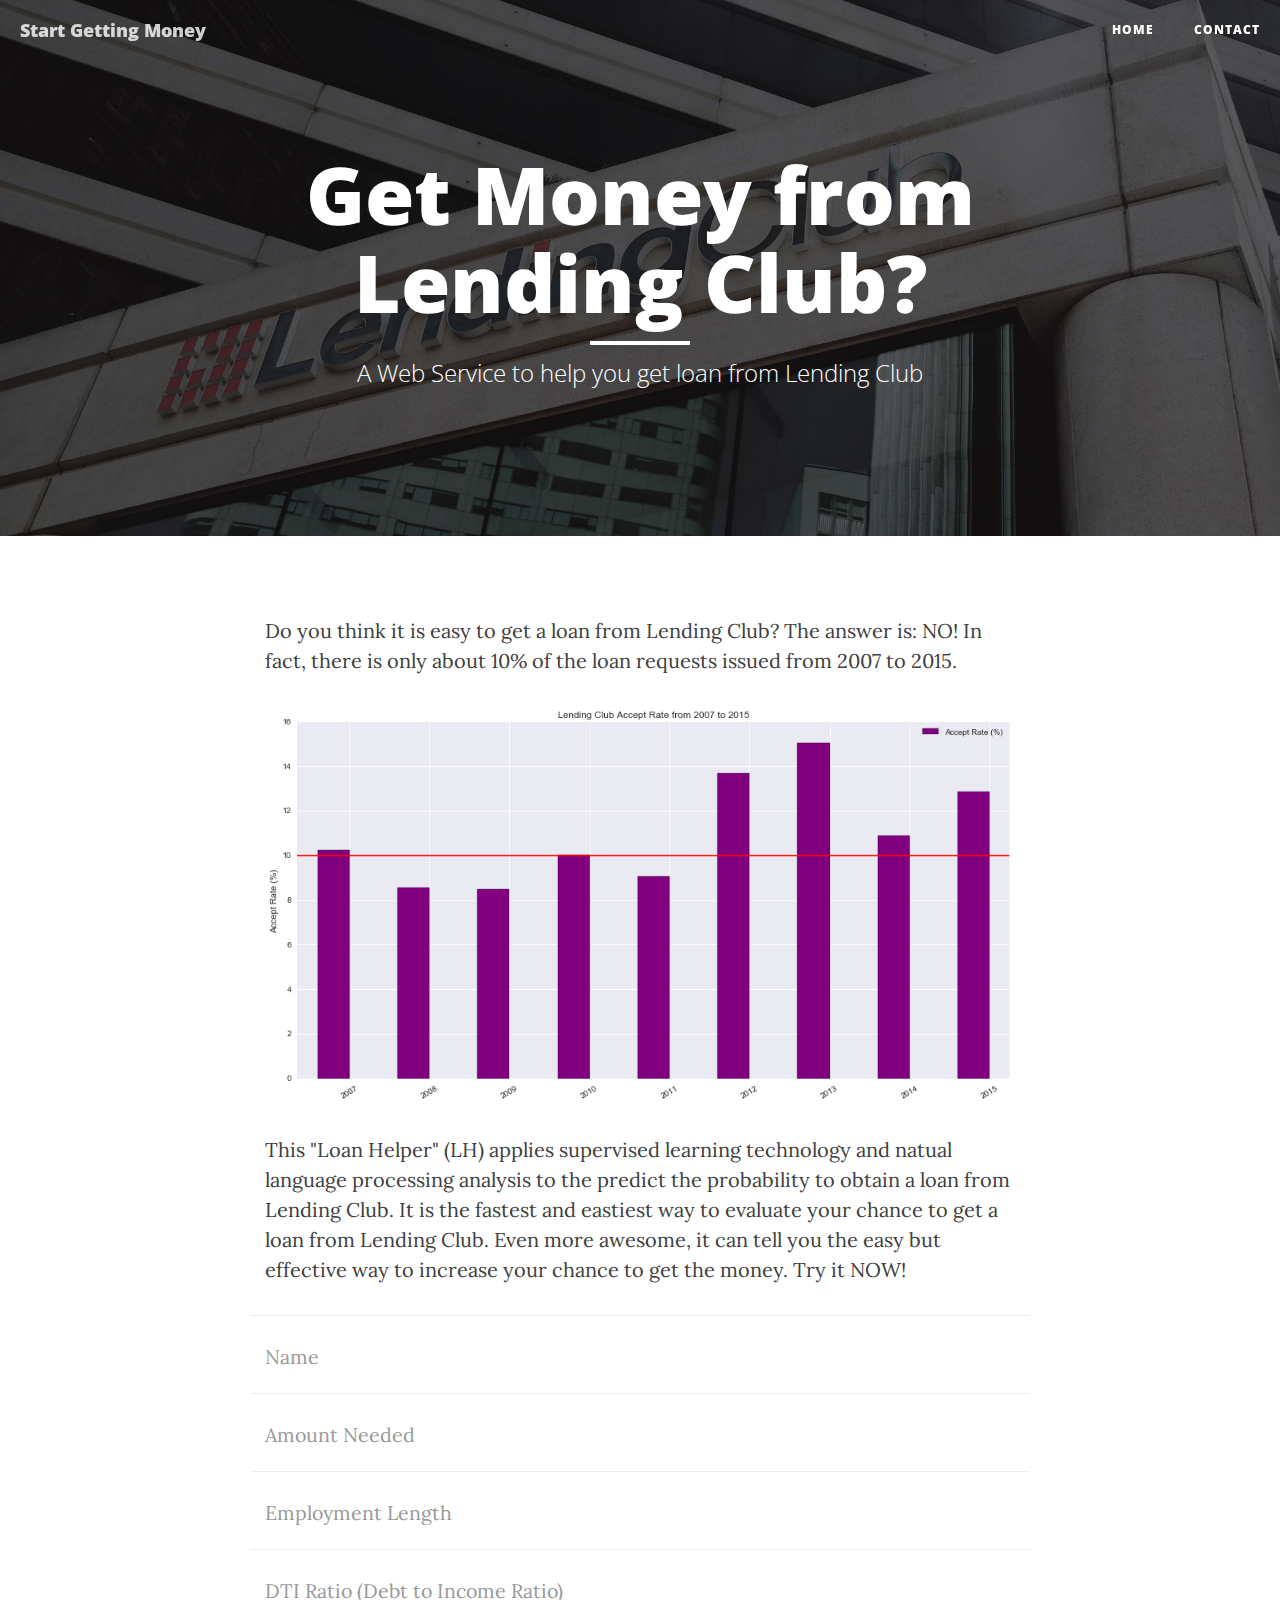
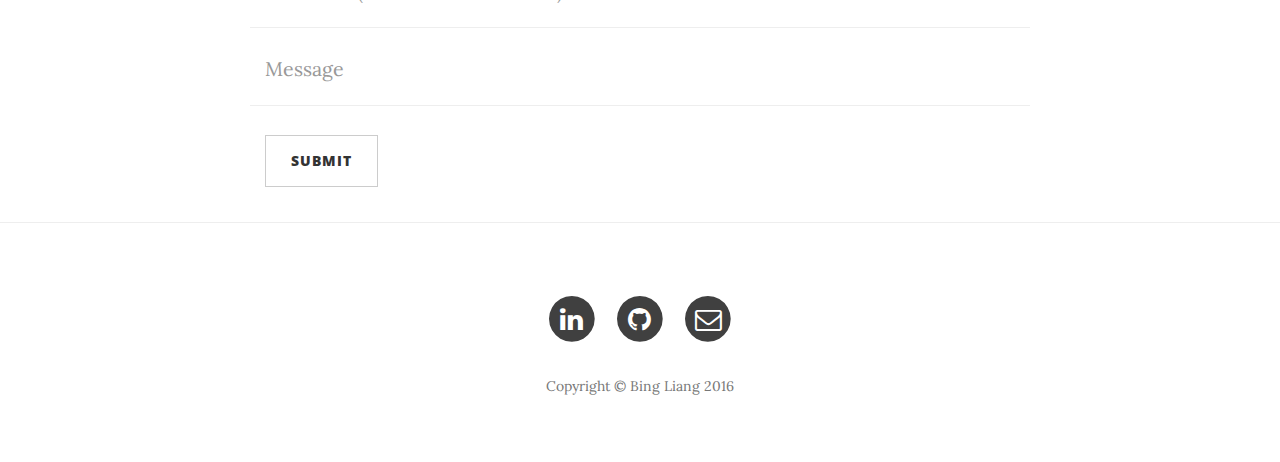
<file: app/static/index.html>
<!DOCTYPE html>
<html lang="en">

<head>

    <meta charset="utf-8">
    <meta http-equiv="X-UA-Compatible" content="IE=edge">
    <meta name="viewport" content="width=device-width, initial-scale=1">
    <meta name="description" content="">
    <meta name="author" content="">

    <title>Loan Helper - Home</title>

    <!-- Bootstrap Core CSS -->
    <link href="css/bootstrap.min.css" rel="stylesheet">

    <!-- Custom CSS -->
    <link href="css/clean-blog.css" rel="stylesheet">

    <!-- Custom Fonts -->
    <link href="http://maxcdn.bootstrapcdn.com/font-awesome/4.1.0/css/font-awesome.min.css" rel="stylesheet" type="text/css">
    <link href='http://fonts.googleapis.com/css?family=Lora:400,700,400italic,700italic' rel='stylesheet' type='text/css'>
    <link href='http://fonts.googleapis.com/css?family=Open+Sans:300italic,400italic,600italic,700italic,800italic,400,300,600,700,800' rel='stylesheet' type='text/css'>

    <!-- HTML5 Shim and Respond.js IE8 support of HTML5 elements and media queries -->
    <!-- WARNING: Respond.js doesn't work if you view the page via file:// -->
    <!--[if lt IE 9]>
        <script src="https://oss.maxcdn.com/libs/html5shiv/3.7.0/html5shiv.js"></script>
        <script src="https://oss.maxcdn.com/libs/respond.js/1.4.2/respond.min.js"></script>
    <![endif]-->

</head>

<body>

    <!-- Navigation -->
    <nav class="navbar navbar-default navbar-custom navbar-fixed-top">
        <div class="container-fluid">
            <!-- Brand and toggle get grouped for better mobile display -->
            <div class="navbar-header page-scroll">
                <button type="button" class="navbar-toggle" data-toggle="collapse" data-target="#bs-example-navbar-collapse-1">
                    <span class="sr-only">Toggle navigation</span>
                    <span class="icon-bar"></span>
                    <span class="icon-bar"></span>
                    <span class="icon-bar"></span>
                </button>
                <a class="navbar-brand" href="index.html">Start Getting Money</a>
            </div>

            <!-- Collect the nav links, forms, and other content for toggling -->
            <div class="collapse navbar-collapse" id="bs-example-navbar-collapse-1">
                <ul class="nav navbar-nav navbar-right">
                    <li>
                        <a href="index.html">Home</a>
                    </li>
                    <li>
                        <a href="contact.html">Contact</a>
                    </li>
                </ul>
            </div>
            <!-- /.navbar-collapse -->
        </div>
        <!-- /.container -->
    </nav>

    <!-- Page Header -->
    <!-- Set your background image for this header on the line below. -->
    <header class="intro-header" style="background-image: url('img/home-bg.jpg')">
        <div class="container">
            <div class="row">
                <div class="col-lg-8 col-lg-offset-2 col-md-10 col-md-offset-1">
                    <div class="page-heading">
                      <h1>Get Money from Lending Club?</h1>
                      <hr class="small">
                      <span class="subheading">A Web Service to help you get loan from Lending Club</span>
                    </div>
                </div>
            </div>
        </div>
    </header>

    <!-- Main Content -->
    <div class="container">
        <div class="row">
            <div class="col-lg-8 col-lg-offset-2 col-md-10 col-md-offset-1">
                <p>Do you think it is easy to get a loan from Lending Club? The answer is: NO! In fact, there is only about 10% of the loan requests issued from 2007 to 2015.</p>

                <img class="img-responsive" src="img/trend.png" alt="">

                <p>This "Loan Helper" (LH) applies supervised learning technology and natual language processing analysis to the predict the probability to obtain a loan from Lending Club. It is the fastest and eastiest way to evaluate your chance to get a loan from Lending Club. Even more awesome, it can tell you the easy but effective way to increase your chance to get the money. Try it NOW!</p>

                <form name="sentMessage" id="serviceForm" novalidate>
                    <div class="row control-group">
                        <div class="form-group col-xs-12 floating-label-form-group controls">
                            <label>Name</label>
                            <input type="text" class="form-control" placeholder="Name" id="name" required data-validation-required-message="Please enter your name.">
                            <p class="help-block text-danger"></p>
                        </div>
                    </div>
                    <div class="row control-group">
                        <div class="form-group col-xs-12 floating-label-form-group controls">
                            <label>Amount Needed</label>
                            <input type="number" class="form-control" placeholder="Amount Needed" id="amount" required data-validation-required-message="Please enter the amount you need.">
                            <p class="help-block text-danger"></p>
                        </div>
                    </div>
                    <div class="row control-group">
                        <div class="form-group col-xs-12 floating-label-form-group controls">
                            <label>Employment Length (Years)</label>
                            <input type="number" class="form-control" placeholder="Employment Length" id="emp" required data-validation-required-message="Please enter your employment length.">
                            <p class="help-block text-danger"></p>
                        </div>
                    </div>
                    <div class="row control-group">
                        <div class="form-group col-xs-12 floating-label-form-group controls">
                            <label>DTI Ratio % (Debt to Income Ratio)</label>
                            <input type="number" class="form-control" placeholder="DTI Ratio (Debt to Income Ratio)" id="dti" required data-validation-required-message="Please enter your DTI ratio.">
                            <p class="help-block text-danger"></p>
                        </div>
                    </div>
                    <div class="row control-group">
                        <div class="form-group col-xs-12 floating-label-form-group controls">
                            <label>Message</label>
                            <textarea rows="5" class="form-control" placeholder="Message" id="message" required data-validation-required-message="Please enter a message."></textarea>
                            <p class="help-block text-danger"></p>
                        </div>
                    </div>
                    <br>
                    <div id="success"></div>
                    <div class="row">
                        <div class="form-group col-xs-12">
                            <button type="submit" class="btn btn-default">Submit</button>
                        </div>
                    </div>
                </form>
            </div>
        </div>
    </div>

    <hr>

    <!-- Footer -->
    <footer>
        <div class="container">
            <div class="row">
                <div class="col-lg-8 col-lg-offset-2 col-md-10 col-md-offset-1">
                    <ul class="list-inline text-center">
                        <li>
                            <a href="http://www.linkedin.com/in/liangbing" target="_blank">
                                <span class="fa-stack fa-lg">
                                    <i class="fa fa-circle fa-stack-2x"></i>
                                    <i class="fa fa-linkedin fa-stack-1x fa-inverse"></i>
                                </span>
                            </a>
                        </li>
                        <li>
                            <a href="http://github.com/liangb02" target="_blank">
                                <span class="fa-stack fa-lg">
                                    <i class="fa fa-circle fa-stack-2x"></i>
                                    <i class="fa fa-github fa-stack-1x fa-inverse"></i>
                                </span>
                            </a>
                        </li>
                        <li>
                            <a href="mailto:liangb02@gmail.com">
                                <span class="fa-stack fa-lg">
                                    <i class="fa fa-circle fa-stack-2x"></i>
                                    <i class="fa fa-envelope-o fa-stack-1x fa-inverse"></i>
                                </span>
                            </a>
                        </li>
                    </ul>
                    <p class="copyright text-muted">Copyright &copy; Bing Liang 2016</p>
                </div>
            </div>
        </div>
    </footer>

    <!-- jQuery -->
    <script src="js/jquery.js"></script>

    <!-- Bootstrap Core JavaScript -->
    <script src="js/bootstrap.min.js"></script>

    <!-- Call API -->
    <script src="js/clean-blog.js"></script>

</body>

</html>
</file>
<file: app/static/css/clean-blog.css>
/*!
 * Clean Blog v1.0.0 (http://startbootstrap.com)
 * Copyright 2014 Start Bootstrap
 * Licensed under Apache 2.0 (https://github.com/IronSummitMedia/startbootstrap/blob/gh-pages/LICENSE)
 */

body {
  font-family: 'Lora', 'Times New Roman', serif;
  font-size: 20px;
  color: #404040;
}
p {
  line-height: 1.5;
  margin: 30px 0;
}
p a {
  text-decoration: underline;
}
h1,
h2,
h3,
h4,
h5,
h6 {
  font-family: 'Open Sans', 'Helvetica Neue', Helvetica, Arial, sans-serif;
  font-weight: 800;
}
a {
  color: #404040;
}
a:hover,
a:focus {
  color: #0085a1;
}
a img:hover,
a img:focus {
  cursor: zoom-in;
}
blockquote {
  color: #808080;
  font-style: italic;
}
hr.small {
  max-width: 100px;
  margin: 15px auto;
  border-width: 4px;
  border-color: white;
}
.navbar-custom {
  position: absolute;
  top: 0;
  left: 0;
  width: 100%;
  z-index: 3;
  font-family: 'Open Sans', 'Helvetica Neue', Helvetica, Arial, sans-serif;
}
.navbar-custom .navbar-brand {
  font-weight: 800;
}
.navbar-custom .nav li a {
  text-transform: uppercase;
  font-size: 12px;
  font-weight: 800;
  letter-spacing: 1px;
}
@media only screen and (min-width: 768px) {
  .navbar-custom {
    background: transparent;
    border-bottom: 1px solid transparent;
  }
  .navbar-custom .navbar-brand {
    color: white;
    padding: 20px;
  }
  .navbar-custom .navbar-brand:hover,
  .navbar-custom .navbar-brand:focus {
    color: rgba(255, 255, 255, 0.8);
  }
  .navbar-custom .nav li a {
    color: white;
    padding: 20px;
  }
  .navbar-custom .nav li a:hover,
  .navbar-custom .nav li a:focus {
    color: rgba(255, 255, 255, 0.8);
  }
}
@media only screen and (min-width: 1170px) {
  .navbar-custom {
    -webkit-transition: background-color 0.3s;
    -moz-transition: background-color 0.3s;
    transition: background-color 0.3s;
    /* Force Hardware Acceleration in WebKit */
    -webkit-transform: translate3d(0, 0, 0);
    -moz-transform: translate3d(0, 0, 0);
    -ms-transform: translate3d(0, 0, 0);
    -o-transform: translate3d(0, 0, 0);
    transform: translate3d(0, 0, 0);
    -webkit-backface-visibility: hidden;
    backface-visibility: hidden;
  }
  .navbar-custom.is-fixed {
    /* when the user scrolls down, we hide the header right above the viewport */
    position: fixed;
    top: -61px;
    background-color: rgba(255, 255, 255, 0.9);
    border-bottom: 1px solid #f2f2f2;
    -webkit-transition: -webkit-transform 0.3s;
    -moz-transition: -moz-transform 0.3s;
    transition: transform 0.3s;
  }
  .navbar-custom.is-fixed .navbar-brand {
    color: #404040;
  }
  .navbar-custom.is-fixed .navbar-brand:hover,
  .navbar-custom.is-fixed .navbar-brand:focus {
    color: #0085a1;
  }
  .navbar-custom.is-fixed .nav li a {
    color: #404040;
  }
  .navbar-custom.is-fixed .nav li a:hover,
  .navbar-custom.is-fixed .nav li a:focus {
    color: #0085a1;
  }
  .navbar-custom.is-visible {
    /* if the user changes the scrolling direction, we show the header */
    -webkit-transform: translate3d(0, 100%, 0);
    -moz-transform: translate3d(0, 100%, 0);
    -ms-transform: translate3d(0, 100%, 0);
    -o-transform: translate3d(0, 100%, 0);
    transform: translate3d(0, 100%, 0);
  }
}
.intro-header {
  background-color: #808080;
  background: no-repeat center center;
  background-attachment: scroll;
  -webkit-background-size: cover;
  -moz-background-size: cover;
  background-size: cover;
  -o-background-size: cover;
  margin-bottom: 50px;
}
.intro-header .site-heading,
.intro-header .post-heading,
.intro-header .page-heading {
  padding: 100px 0 50px;
  color: white;
}
@media only screen and (min-width: 768px) {
  .intro-header .site-heading,
  .intro-header .post-heading,
  .intro-header .page-heading {
    padding: 150px 0;
  }
}
.intro-header .site-heading,
.intro-header .page-heading {
  text-align: center;
}
.intro-header .site-heading h1,
.intro-header .page-heading h1 {
  margin-top: 0;
  font-size: 50px;
}
.intro-header .site-heading .subheading,
.intro-header .page-heading .subheading {
  font-size: 24px;
  line-height: 1.1;
  display: block;
  font-family: 'Open Sans', 'Helvetica Neue', Helvetica, Arial, sans-serif;
  font-weight: 300;
  margin: 10px 0 0;
}
@media only screen and (min-width: 768px) {
  .intro-header .site-heading h1,
  .intro-header .page-heading h1 {
    font-size: 80px;
  }
}
.intro-header .post-heading h1 {
  font-size: 35px;
}
.intro-header .post-heading .subheading,
.intro-header .post-heading .meta {
  line-height: 1.1;
  display: block;
}
.intro-header .post-heading .subheading {
  font-family: 'Open Sans', 'Helvetica Neue', Helvetica, Arial, sans-serif;
  font-size: 24px;
  margin: 10px 0 30px;
  font-weight: 600;
}
.intro-header .post-heading .meta {
  font-family: 'Lora', 'Times New Roman', serif;
  font-style: italic;
  font-weight: 300;
  font-size: 20px;
}
.intro-header .post-heading .meta a {
  color: white;
}
@media only screen and (min-width: 768px) {
  .intro-header .post-heading h1 {
    font-size: 55px;
  }
  .intro-header .post-heading .subheading {
    font-size: 30px;
  }
}
.post-preview > a {
  color: #404040;
}
.post-preview > a:hover,
.post-preview > a:focus {
  text-decoration: none;
  color: #0085a1;
}
.post-preview > a > .post-title {
  font-size: 30px;
  margin-top: 30px;
  margin-bottom: 10px;
}
.post-preview > a > .post-subtitle {
  margin: 0;
  font-weight: 300;
  margin-bottom: 10px;
}
.post-preview > .post-meta {
  color: #808080;
  font-size: 18px;
  font-style: italic;
  margin-top: 0;
}
.post-preview > .post-meta > a {
  text-decoration: none;
  color: #404040;
}
.post-preview > .post-meta > a:hover,
.post-preview > .post-meta > a:focus {
  color: #0085a1;
  text-decoration: underline;
}
@media only screen and (min-width: 768px) {
  .post-preview > a > .post-title {
    font-size: 36px;
  }
}
.section-heading {
  font-size: 36px;
  margin-top: 60px;
  font-weight: 700;
}
.caption {
  text-align: center;
  font-size: 14px;
  padding: 10px;
  font-style: italic;
  margin: 0;
  display: block;
  border-bottom-right-radius: 5px;
  border-bottom-left-radius: 5px;
}
footer {
  padding: 50px 0 65px;
}
footer .list-inline {
  margin: 0;
  padding: 0;
}
footer .copyright {
  font-size: 14px;
  text-align: center;
  margin-bottom: 0;
}
.floating-label-form-group {
  font-size: 14px;
  position: relative;
  margin-bottom: 0;
  padding-bottom: 0.5em;
  border-bottom: 1px solid #eeeeee;
}
.floating-label-form-group input,
.floating-label-form-group textarea {
  z-index: 1;
  position: relative;
  padding-right: 0;
  padding-left: 0;
  border: none;
  border-radius: 0;
  font-size: 1.4em;
  height: 2.0em;
  background: none;
  box-shadow: none !important;
  resize: none;
}
.floating-label-form-group label {
  display: block;
  z-index: 0;
  position: relative;
  top: 2em;
  margin: 0;
  font-size: 0.85em;
  line-height: 1.764705882em;
  vertical-align: middle;
  vertical-align: baseline;
  opacity: 0;
  -webkit-transition: top 0.3s ease,opacity 0.3s ease;
  -moz-transition: top 0.3s ease,opacity 0.3s ease;
  -ms-transition: top 0.3s ease,opacity 0.3s ease;
  transition: top 0.3s ease,opacity 0.3s ease;
}
.floating-label-form-group::not(:first-child) {
  padding-left: 14px;
  border-left: 1px solid #eeeeee;
}
.floating-label-form-group-with-value label {
  top: 0;
  opacity: 1;
}
.floating-label-form-group-with-focus label {
  color: #0085a1;
}
form .row:first-child .floating-label-form-group {
  border-top: 1px solid #eeeeee;
}
.btn {
  font-family: 'Open Sans', 'Helvetica Neue', Helvetica, Arial, sans-serif;
  text-transform: uppercase;
  font-size: 14px;
  font-weight: 800;
  letter-spacing: 1px;
  border-radius: 0;
  padding: 15px 25px;
}
.btn-lg {
  font-size: 16px;
  padding: 25px 35px;
}
.btn-default:hover,
.btn-default:focus {
  background-color: #0085a1;
  border: 1px solid #0085a1;
  color: white;
}
.pager {
  margin: 20px 0 0;
}
.pager li > a,
.pager li > span {
  font-family: 'Open Sans', 'Helvetica Neue', Helvetica, Arial, sans-serif;
  text-transform: uppercase;
  font-size: 14px;
  font-weight: 800;
  letter-spacing: 1px;
  padding: 15px 25px;
  background-color: white;
  border-radius: 0;
}
.pager li > a:hover,
.pager li > a:focus {
  color: white;
  background-color: #0085a1;
  border: 1px solid #0085a1;
}
.pager .disabled > a,
.pager .disabled > a:hover,
.pager .disabled > a:focus,
.pager .disabled > span {
  color: #808080;
  background-color: #404040;
  cursor: not-allowed;
}
::-moz-selection {
  color: white;
  text-shadow: none;
  background: #0085a1;
}
::selection {
  color: white;
  text-shadow: none;
  background: #0085a1;
}
img::selection {
  color: white;
  background: transparent;
}
img::-moz-selection {
  color: white;
  background: transparent;
}
body {
  webkit-tap-highlight-color: #0085a1;
}
.link-label {
  display: inline-block;
  width: 160px;
}
</file>
